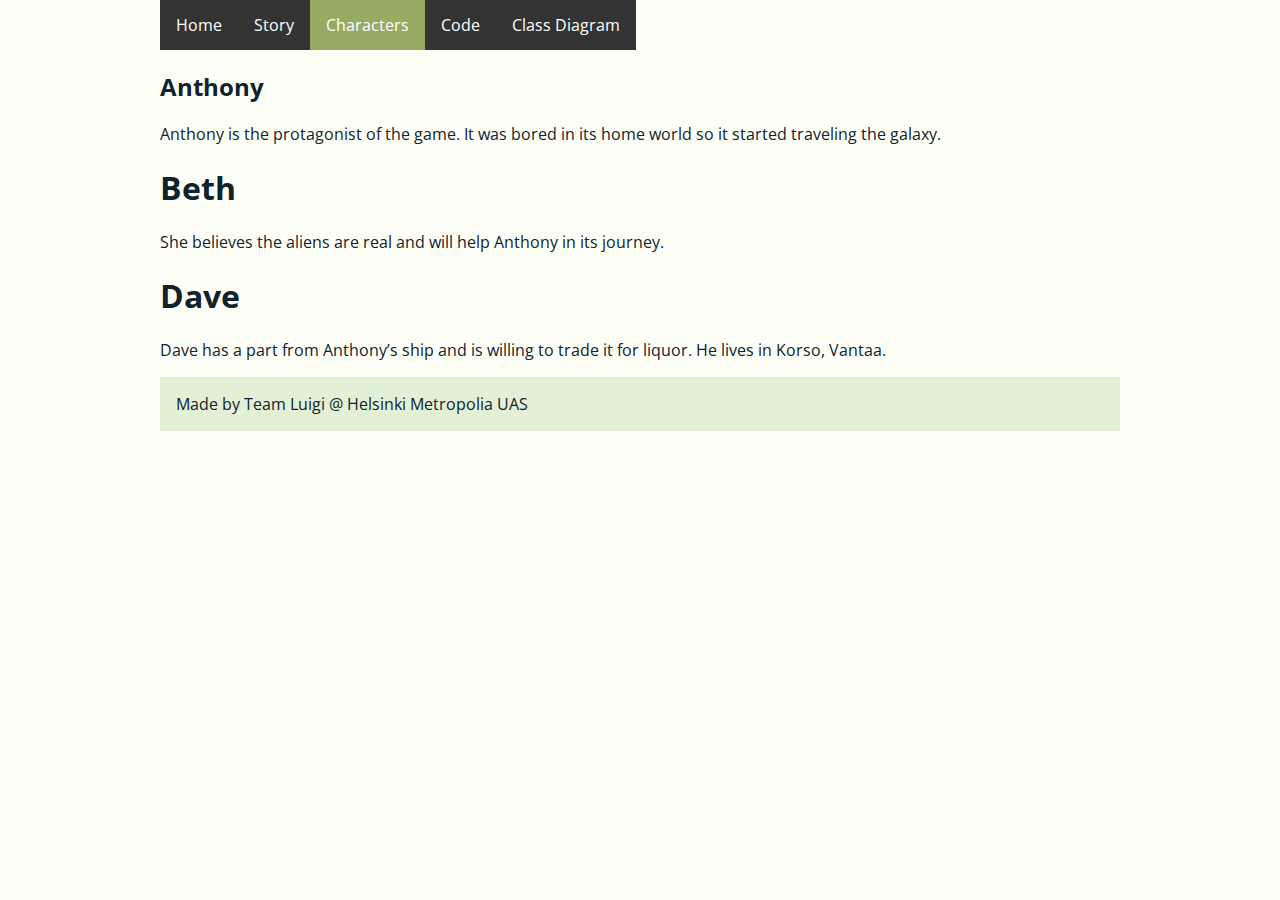
<file: characters.html>
<!DOCTYPE html>
<html>
    <head>
        <meta charset="utf-8">
        <meta name="viewport" content="width=device-width, initial-scale=1.0">
        <link rel="stylesheet" href="css/styles.css">
         <link href="https://fonts.googleapis.com/css?family=Open+Sans" rel="stylesheet">
        <title>
            Team Luigi's Game
        </title>
    </head>

    <body>
    <div class="container">
        <header class="header-footer navigation">
            <nav>
                <ul class="topnav">
                  <li><a href="./index.html">Home</a></li>
                  <li><a href="./story.html">Story</a></li>
                  <li><a class="active" href="./characters.html">Characters</a></li>
                  <li><a href="./code.html">Code</a></li>
                  <li><a href="./class-diagram.html">Class Diagram</a></li>
                </ul>
            </nav>
        </header>

        <main>
            <article>
                <h2>Anthony</h2>
                <p>Anthony is the protagonist of the game. It was bored in its home world so it started traveling the galaxy.</p>
            </article>

            <article>
                <h1>Beth</h1>
                <p>She believes the aliens are real and will help Anthony in its journey.</p>
            </article>

            <article>
                <h1>Dave</h1>
                <p>Dave has a part from Anthony’s ship and is willing to trade it for liquor. He lives in Korso, Vantaa.</p>
            </article>
        </main>

        <footer class="header-footer">
            <p>Made by Team Luigi @ Helsinki Metropolia UAS</p>
        </footer>
    </div>
    </body>
</html>
</file>
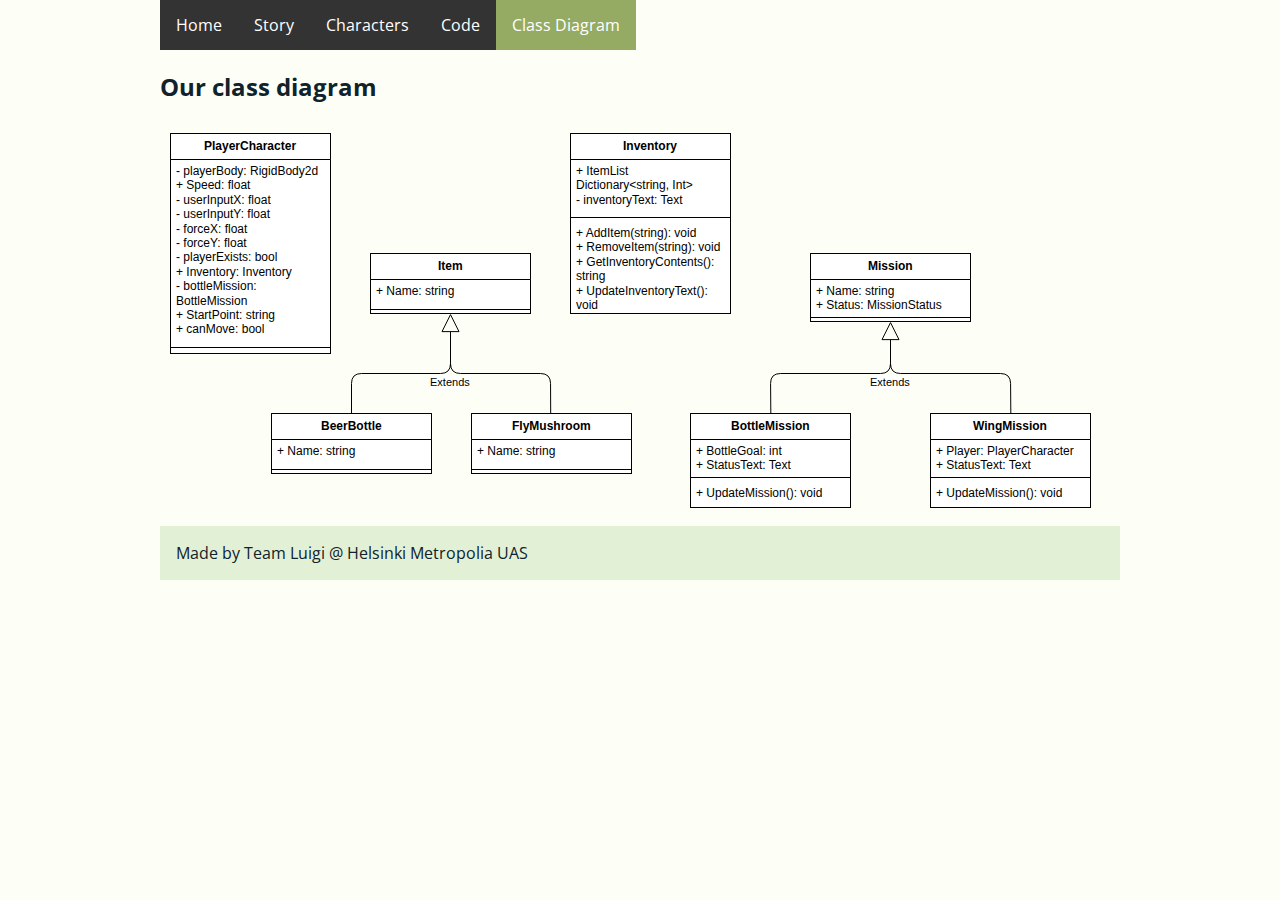
<file: class-diagram.html>
<!DOCTYPE html>
<html>
    <head>
        <meta charset="utf-8">
        <meta name="viewport" content="width=device-width, initial-scale=1.0">
        <link rel="stylesheet" href="css/styles.css">
         <link href="https://fonts.googleapis.com/css?family=Open+Sans" rel="stylesheet">
        <title>
            Team Luigi's Game
        </title>
    </head>

    <body>
    <div class="container">
        <header class="header-footer navigation">
            <nav>
                <ul class="topnav">
                  <li><a href="./index.html">Home</a></li>
                  <li><a href="./story.html">Story</a></li>
                  <li><a href="./characters.html">Characters</a></li>
                  <li><a href="./code.html">Code</a></li>
                  <li><a class="active" href="./class-diagram.html">Class Diagram</a></li>
                </ul>
            </nav>
        </header>

        <main>
            <article>
                <h2>Our class diagram</h2>
                <img src="img/class-diagram.svg" alt="Class diagram">
            </article>
        </main>

        <footer class="header-footer">
            <p>Made by Team Luigi @ Helsinki Metropolia UAS</p>
        </footer>
    </div>
    </body>
</html>
</file>
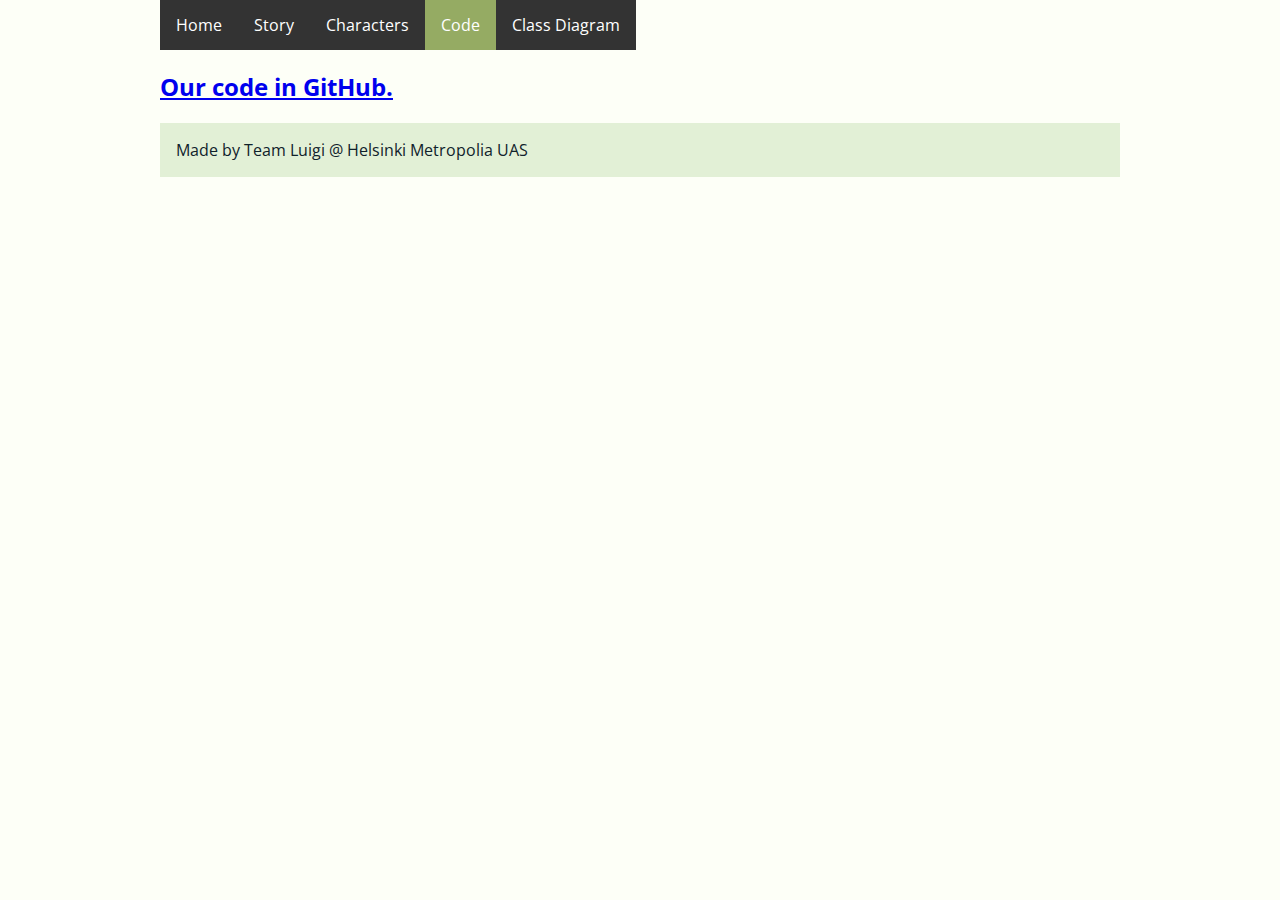
<file: code.html>
<!DOCTYPE html>
<html>
    <head>
        <meta charset="utf-8">
        <meta name="viewport" content="width=device-width, initial-scale=1.0">
        <link rel="stylesheet" href="css/styles.css">
         <link href="https://fonts.googleapis.com/css?family=Open+Sans" rel="stylesheet">
        <title>
            Team Luigi's Game
        </title>
    </head>

    <body>
    <div class="container">
        <header class="header-footer navigation">
            <nav>
                <ul class="topnav">
                  <li><a href="./index.html">Home</a></li>
                  <li><a href="./story.html">Story</a></li>
                  <li><a href="./characters.html">Characters</a></li>
                  <li><a class="active" href="./code.html">Code</a></li>
                  <li><a href="./class-diagram.html">Class Diagram</a></li>
                </ul>
            </nav>
        </header>

        <main>
            <article>
                <h2><a href="https://github.com/schalox/UnityTest">Our code in GitHub.</a></h2>
            </article>
        </main>

        <footer class="header-footer">
            <p>Made by Team Luigi @ Helsinki Metropolia UAS</p>
        </footer>
    </div>
    </body>
</html>
</file>
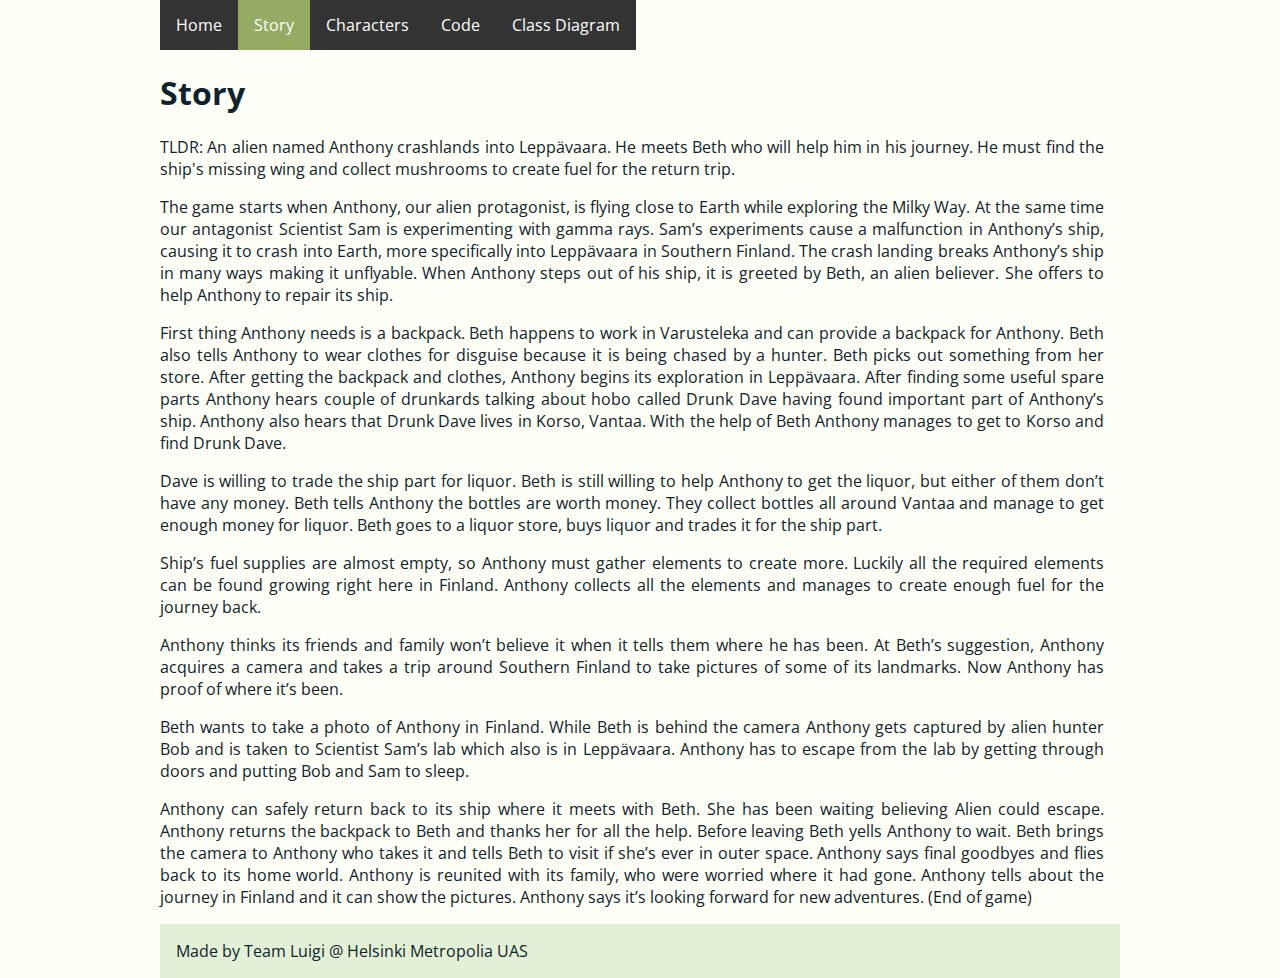
<file: story.html>
<!DOCTYPE html>
<html>
    <head>
        <meta charset="utf-8">
        <meta name="viewport" content="width=device-width, initial-scale=1.0">
        <link rel="stylesheet" href="css/styles.css">
         <link href="https://fonts.googleapis.com/css?family=Open+Sans" rel="stylesheet">
        <title>
            Team Luigi's Game
        </title>
    </head>

    <body>
    <div class="container">
        <header class="header-footer navigation">
            <nav>
                <ul class="topnav">
                  <li><a href="./index.html">Home</a></li>
                  <li><a class="active" href="./story.html">Story</a></li>
                  <li><a href="./characters.html">Characters</a></li>
                  <li><a href="./code.html">Code</a></li>
                  <li><a href="./class-diagram.html">Class Diagram</a></li>
                </ul>
            </nav>
        </header>

        <main>
            <article>
                <h1>Story</h1>
                <p>TLDR: An alien named Anthony crashlands into Leppävaara. He meets Beth who will help him in his journey. He must find the ship's missing wing and collect mushrooms to create fuel for the return trip.</p>
                <p>The game starts when Anthony, our alien protagonist, is flying close to Earth while exploring the Milky Way. At the same time our antagonist Scientist Sam is experimenting with gamma rays. Sam’s experiments cause a malfunction in Anthony’s ship, causing it to crash into Earth, more specifically into Leppävaara in Southern Finland. The crash landing breaks Anthony’s ship in many ways making it unflyable. When Anthony steps out of his ship, it is greeted by Beth, an alien believer. She offers to help Anthony to repair its ship.</p>
                <p>First thing Anthony needs is a backpack. Beth happens to work in Varusteleka and can provide a backpack for Anthony. Beth also tells Anthony to wear clothes for disguise because it is being chased by a hunter. Beth picks out something from her store. After getting the backpack and clothes, Anthony begins its exploration in Leppävaara. After finding some useful spare parts Anthony hears couple of drunkards talking about hobo called Drunk Dave having found important part of Anthony’s ship. Anthony also hears that Drunk Dave lives in Korso, Vantaa. With the help of Beth Anthony manages to get to Korso and find Drunk Dave.</p>
                <p>Dave is willing to trade the ship part for liquor. Beth is still willing to help Anthony to get the liquor, but either of them don’t have any money. Beth tells Anthony the bottles are worth money. They collect bottles all around Vantaa and manage to get enough money for liquor. Beth goes to a liquor store, buys liquor and trades it for the ship part.</p>
                <p>Ship’s fuel supplies are almost empty, so Anthony must gather elements to create more. Luckily all the required elements can be found growing right here in Finland. Anthony collects all the elements and manages to create enough fuel for the journey back.</p>
                <p>Anthony thinks its friends and family won’t believe it when it tells them where he has been. At Beth’s suggestion, Anthony acquires a camera and takes a trip around Southern Finland to take pictures of some of its landmarks. Now Anthony has proof of where it’s been.</p>
                <p>Beth wants to take a photo of Anthony in Finland. While Beth is behind the camera Anthony gets captured by alien hunter Bob and is taken to Scientist Sam’s lab which also is in Leppävaara. Anthony has to escape from the lab by getting through doors and putting Bob and Sam to sleep.</p>
                <p>Anthony can safely return back to its ship where it meets with Beth. She has been waiting believing Alien could escape. Anthony returns the backpack to Beth and thanks her for all the help. Before leaving Beth yells Anthony to wait. Beth brings the camera to Anthony who takes it and tells Beth to visit if she’s ever in outer space. Anthony says final goodbyes and flies back to its home world. Anthony is reunited with its family, who were worried where it had gone. Anthony tells about the journey in Finland and it can show the pictures. Anthony says it’s looking forward for new adventures. (End of game)</p>
            </article>
        </main>

        <footer class="header-footer">
            <p>Made by Team Luigi @ Helsinki Metropolia UAS</p>
        </footer>
    </div>
    </body>
</html>
</file>
<file: css/styles.css>
body {
    background-color: #f6ffe040;
    color: #10222b;
    margin: 0;
    font-family: 'Open Sans', sans-serif;
}

.container article {
    padding-right: 1em;
}

.article-image {
    max-width: 10em;
}

.container {
    max-width: 60em;
    margin: auto;
    display: flex;
    flex-wrap: wrap;
}

.container > main {
    width: 100%;
    text-align: justify;
    flex-wrap: wrap;
}

article > figure {
    float: left;
    margin: 0 1em 1em 0;
}

figcaption {
    text-align: center;
}

.container > footer {
    width: 60em;
    background-color: #e2f0d6;
    padding: 0 16px;
}

/*
 * Navigation
 */
ul.topnav {
    list-style-type: none;
    margin: 0;
    padding: 0;
    overflow: hidden;
    background-color: #333;
}

ul.topnav li {
    float: left;
}

ul.topnav li a {
    display: block;
    color: white;
    text-align: center;
    padding: 14px 16px;
    text-decoration: none;
}

ul.topnav li a:hover:not(.active) {
    background-color: #BDD684;
}

ul.topnav li a.active {
    background-color: #95AB63;
}

@media screen and (max-width: 600px) {
    ul.topnav li {
        float: none;
    }
}
</file>
